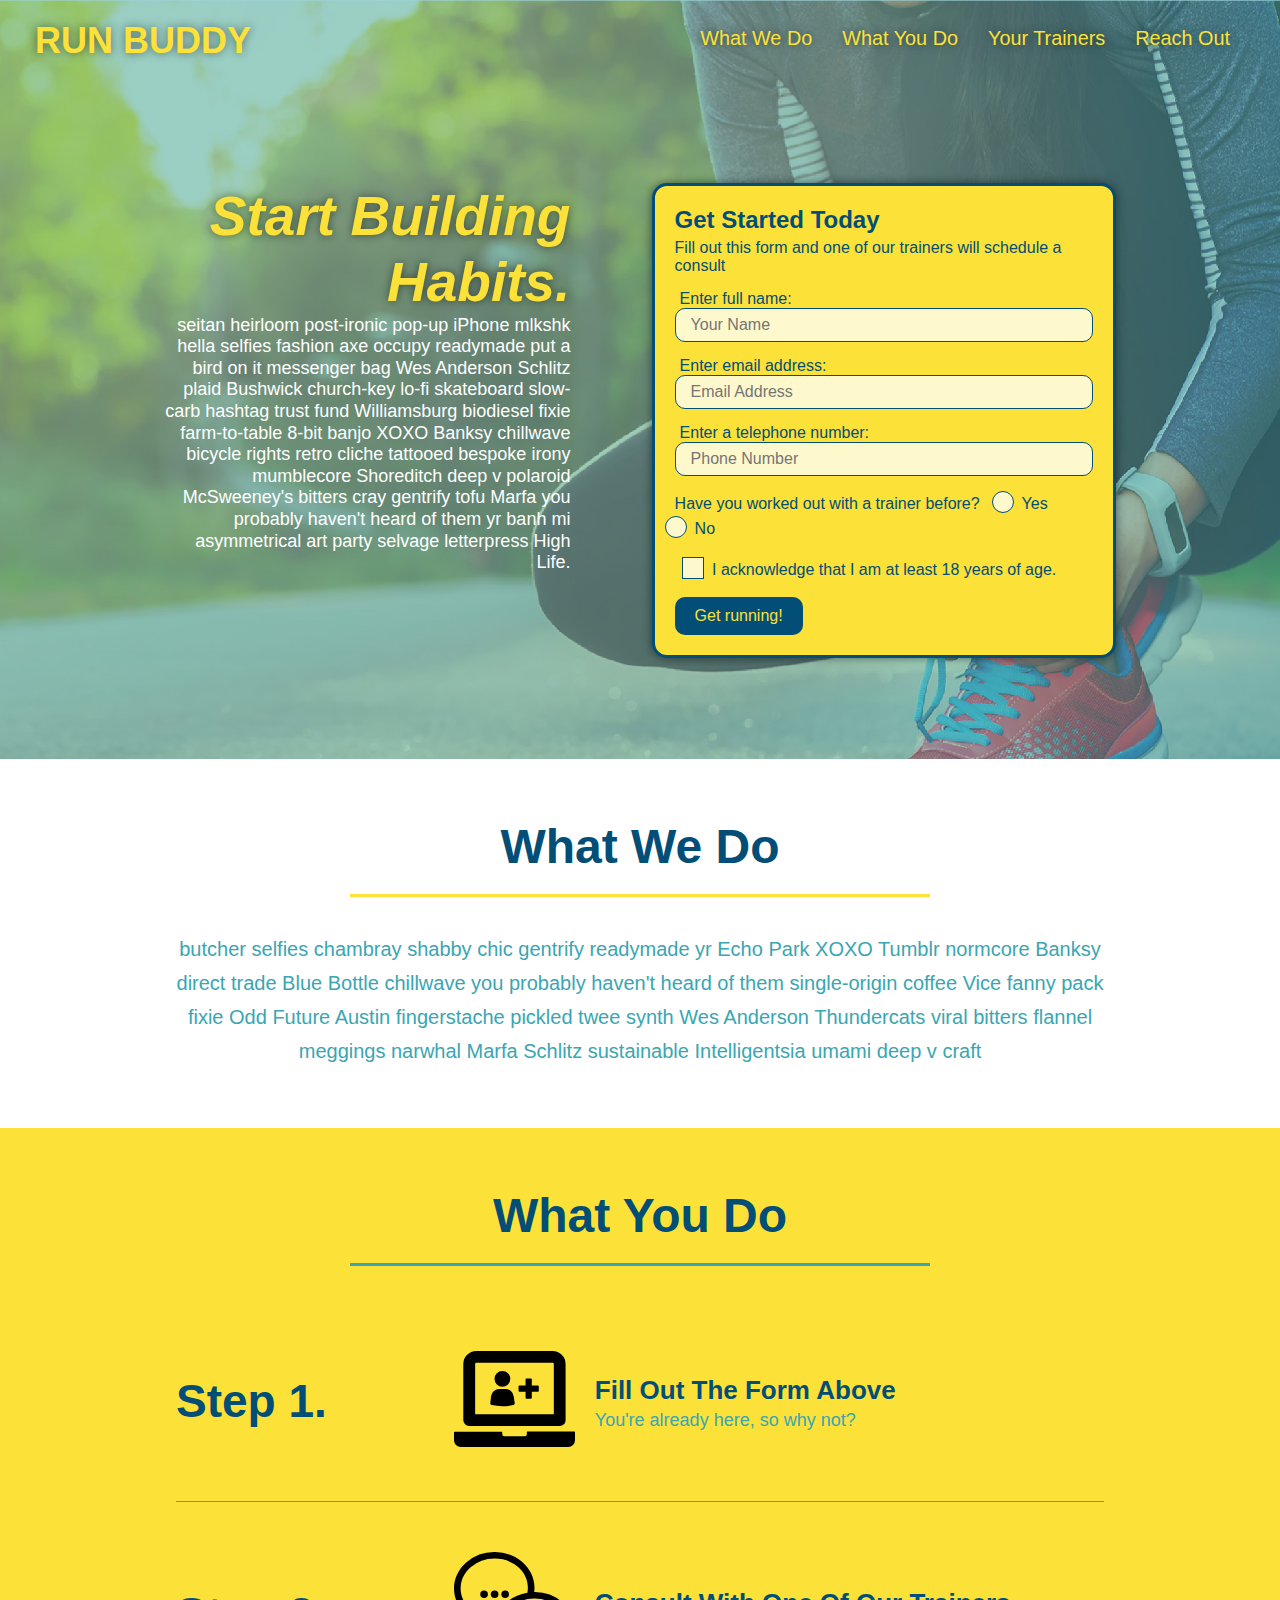
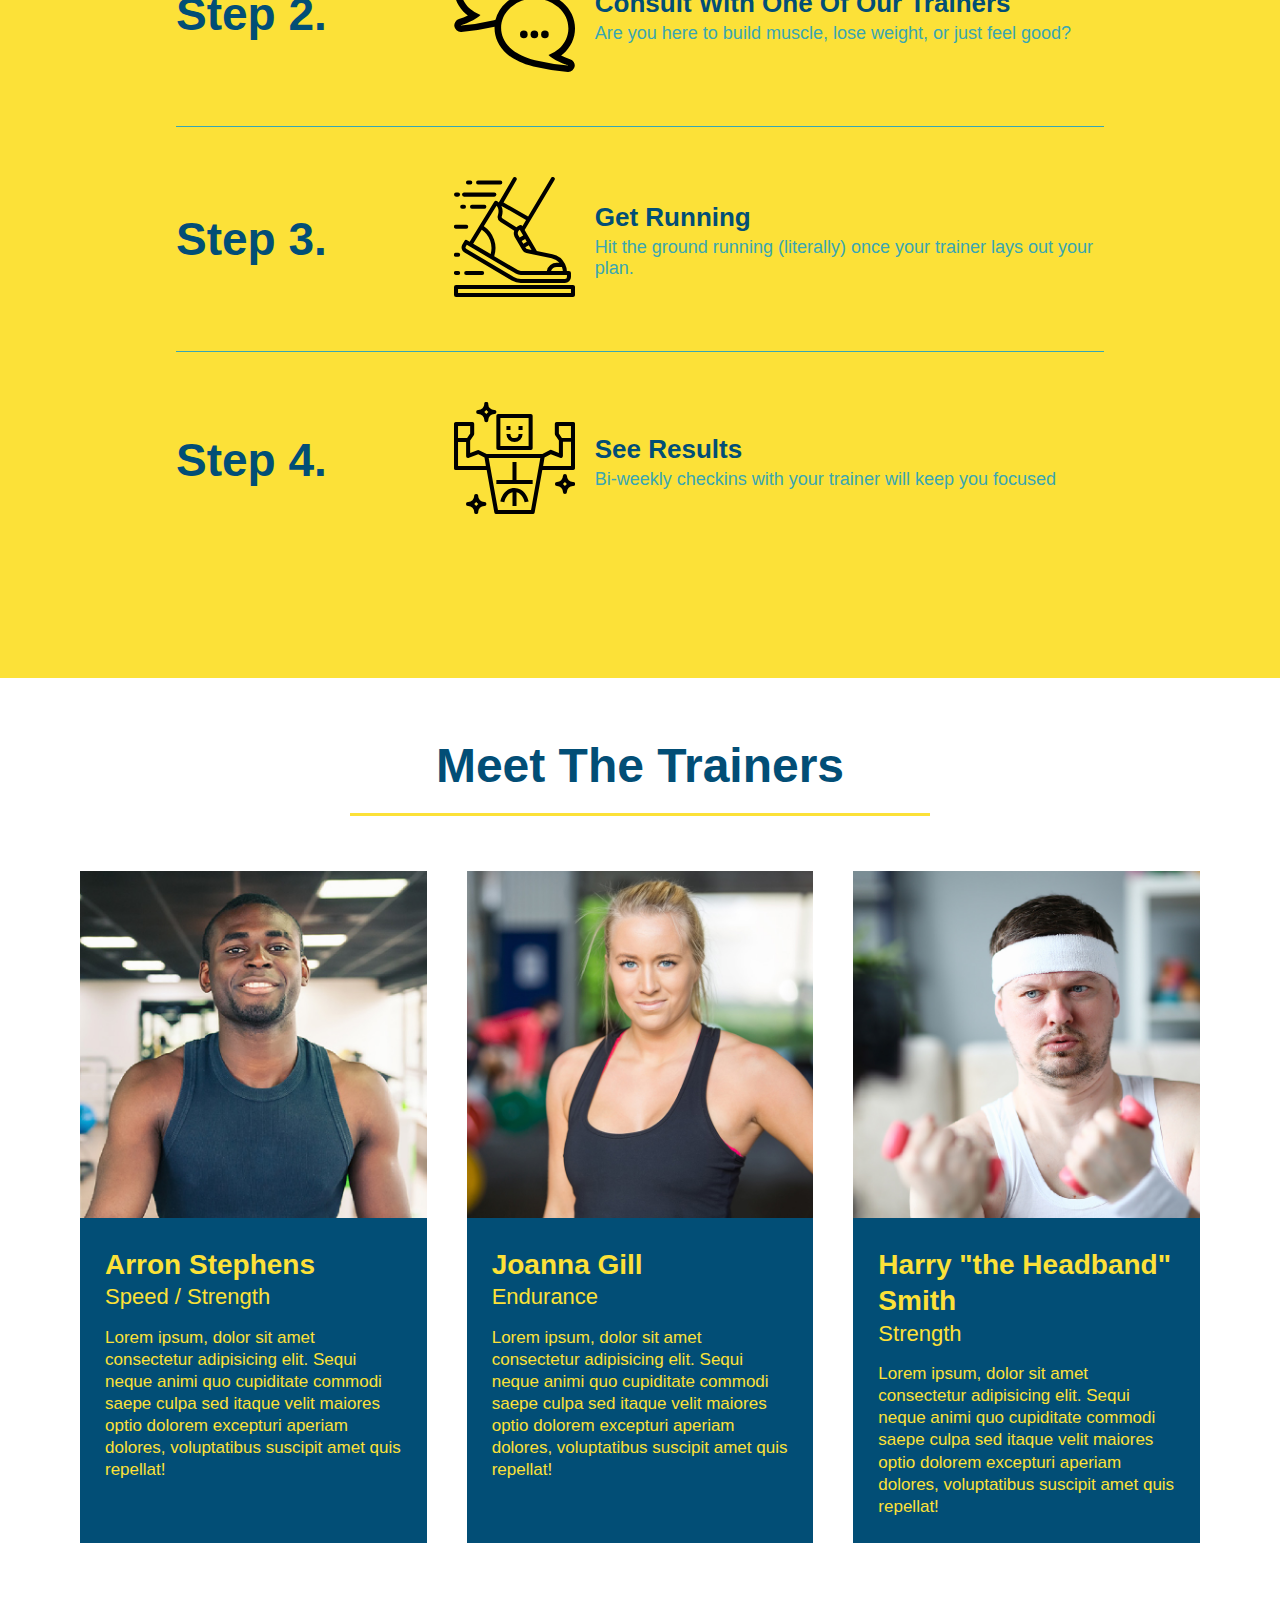
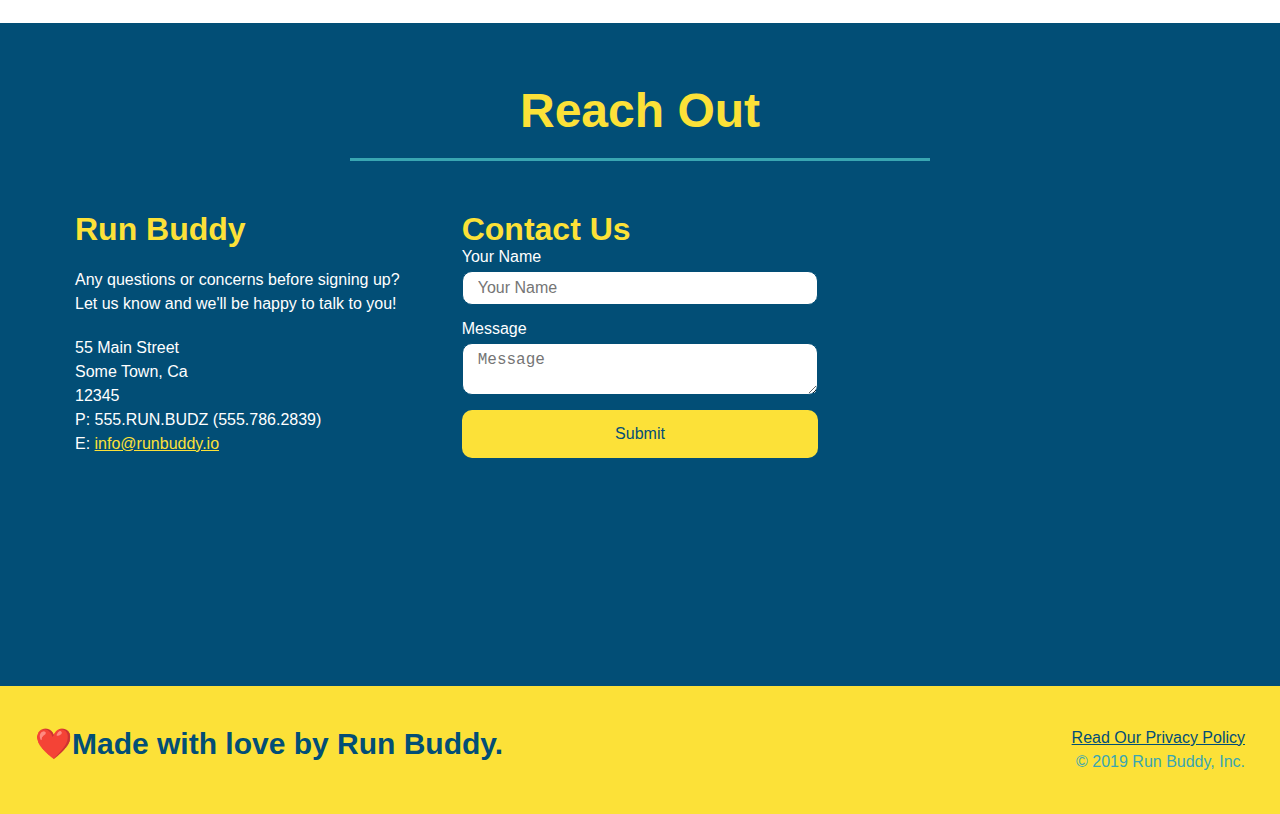
<file: index.html>
<!DOCTYPE html>
<html lang="en">
<head>
    <meta charset="UTF-8" />
    <meta name="viewport" content="width=device-width, initial-scale=1.0" />
    <title>Run Buddy</title>
    <link rel="stylesheet" href="./assets/css/style.css" />
</head>
<body>
    <header> <!-- Navigation Bar -->
        <h1>
            <a href="/">RUN BUDDY</a>
        </h1>
        <nav><!-- Unordered list element -->
            <ul>
              <!-- List item element-->
              <li>
                <!-- Anchor element -->
                <a href="#what-we-do">What We Do</a>
              </li>
              <li>
                <a href="#what-you-do">What You Do</a>
              </li>
              <li>
                <a href="#your-trainers">Your Trainers</a>
              </li>
              <li>
                <a href="#reach-out">Reach Out</a>
              </li>
            </ul>
        </nav>
    </header>
    <!-- HERO SECTION -->
    <section class="hero" class="hero-cta">
      <div class="hero-cta">
        <h2>Start Building Habits.</h2>
        <p>
          seitan heirloom post-ironic pop-up iPhone mlkshk hella selfies fashion axe occupy readymade put a bird on it
          messenger bag Wes Anderson Schlitz plaid Bushwick church-key lo-fi skateboard slow-carb hashtag trust fund
          Williamsburg biodiesel fixie farm-to-table 8-bit banjo XOXO Banksy chillwave bicycle rights retro cliche
          tattooed bespoke irony mumblecore Shoreditch deep v polaroid McSweeney's bitters cray gentrify tofu Marfa you
          probably haven't heard of them yr banh mi asymmetrical art party selvage letterpress High Life.
        </p>
      </div>
  
      <div class="hero-form">
        <h3>Get Started Today</h3>
        <p>Fill out this form and one of our trainers will schedule a consult</p>
         <!-- Added form element -->
       <form> 
        <label for="name">Enter full name:</label>
        <input type="text" placeholder="Your Name" name="name" id="name" class="form-input">

        <label for="email">Enter email address:</label>
        <input type="email" placeholder="Email Address" name="email" id="email" class="form-input">

        <label for="phone">Enter a telephone number:</label>
        <input type="tel" placeholder="Phone Number" name="phone" id="phone" class="form-input">
        
        <!-- wrapped each of the <input> elements
           and their labels in a <span> element. -->
        <p><!-- Added radio button -->
          Have you worked out with a trainer before?
          <span class="radio-wrapper">
            <input type="radio" name="trainer-confirm" id="trainer-yes" />
            <label for="trainer-yes">Yes</label>
          </span>
          <span class="radio-wrapper">
            <input type="radio" name="trainer-confirm" id="trainer-no" />
            <label for="trainer-no">No</label>
          </span>
        </p>
        <p>
          <span class="checkbox-wrapper">
            <input type="checkbox" name="age-confirm" id="checkbox" />
            <label for="checkbox">I acknowledge that I am at least 18 years of age.</label>
          </span>
        </p>
        <!-- Added submit button -->
        <button type="submit"> Get running!</button>
      </form>
      </div>
    </section>


<!-- MAIN CONTENT SECTION -->
   <!-- "what we do" section -->
   <section id="what-we-do" class="intro">
     <!-- Wrap every h2 with a class of "section-title" in this div! -->
      <div class="flex-row">
        <h2 class="section-title primary-border">
          What We Do
        </h2>
      </div>
      <div class="flex-row">
        <p>
          butcher selfies chambray shabby chic gentrify readymade yr Echo Park XOXO Tumblr normcore Banksy direct trade Blue Bottle chillwave you probably haven't heard of them single-origin coffee Vice fanny pack fixie Odd Future Austin fingerstache pickled twee synth Wes Anderson Thundercats viral bitters flannel meggings narwhal Marfa Schlitz sustainable Intelligentsia umami deep v craft
        </p>
     </div>
  </section>

  <!-- "what you do" section -->
  <section id="what-you-do" class="steps">
    <!-- Wrap every h2 with a class of "section-title" in this div! -->
    <div class="flex-row">
      <h2 class="section-title secondary-border">
        What You Do
      </h2>
    </div>

    <!--make each step a flexbox, with two children—the step's number on the left and further information on the right. 
      make that information's <div> its own flexbox, with two children (for the icon and the text)
        created child containers for each piece of content in a step-->
    <div class="step">
      <h3>Step 1.</h3>
      <div class="step-info">
        <div class="step-img">
          <img src="./assets/images/step-1.svg" alt="" />
        </div>
        <div class="step-text">
          <h4>Fill Out The Form Above</h4>
          <p>You're already here, so why not?</p>
        </div>
      </div>
    </div>

    <div class="step">
      <h3>Step 2.</h3>
      <div class="step-info">
        <div class="step-img">
          <img src="./assets/images/step-2.svg" alt="" />
        </div>
        <div class="step-text">
          <h4>Consult With One Of Our Trainers</h4>
          <p>Are you here to build muscle, lose weight, or just feel good?</p>
        </div>
      </div>
    </div>

    <div class="step">
      <h3>Step 3.</h3>
      <div class="step-info">
        <div class="step-img">
          <img src="./assets/images/step-3.svg" alt="" />
        </div>
        <div class="step-text">
          <h4>Get Running</h4>
          <p>Hit the ground running (literally) once your trainer lays out your plan.</p>
        </div>
      </div>
    </div>

    <div class="step">
      <h3>Step 4.</h3>
      <div class="step-info">
        <div class="step-img">
          <img src="./assets/images/step-4.svg" alt="" />
        </div>
        <div class="step-text">
          <h4>See Results</h4>
          <p>Bi-weekly checkins with your trainer will keep you focused</p>
        </div>
      </div>
    </div>
  </section>
  
  <!-- "MEET THE TRAINERS" section -->
  <section id="your-trainers">
    <div class= "flex-row">
      <h2 class="section-title primary-border">Meet The Trainers</h2>
    </div>
    <!-- first trainer bio -->
    <div class="trainers">
      <article class="trainer">
        <img src="./assets/images/trainer-1.jpg" alt="Arron Stephens in his workout clothes, ready to pump iron" />
        <div class="trainer-bio">
          <h3 class="trainer-name">Arron Stephens</h3>
          <h4 class="trainer-role">Speed / Strength</h4>
          <p>
            Lorem ipsum, dolor sit amet consectetur adipisicing elit. Sequi neque animi quo cupiditate commodi saepe culpa sed
            itaque velit maiores optio dolorem excepturi aperiam dolores, voluptatibus suscipit amet quis repellat!
          </p>
        </div>
      </article>
    
     <!-- second trainer bio -->
      <article class="trainer">
        <img src="./assets/images/trainer-2.jpg" alt="Joanna Gill cooling off after a workout" />
        <div class="trainer-bio">
          <h3 class="trainer-name">Joanna Gill</h3>
          <h4 class="trainer-role">Endurance</h4>
          <p>
            Lorem ipsum, dolor sit amet consectetur adipisicing elit. Sequi neque animi quo cupiditate commodi saepe culpa sed
            itaque velit maiores optio dolorem excepturi aperiam dolores, voluptatibus suscipit amet quis repellat!
          </p>
        </div>
      </article>
    
      <!-- third trainer bio -->
      <article class="trainer">
        <img src="./assets/images/trainer-3.jpg" alt="Harry Smith wearing a headband and lifting comically small pink weights" />
        <div class="trainer-bio">
          <h3 class="trainer-name">Harry "the Headband" Smith</h3>
          <h4 class="trainer-role">Strength</h4>
          <p>
            Lorem ipsum, dolor sit amet consectetur adipisicing elit. Sequi neque animi quo cupiditate commodi saepe culpa sed
            itaque velit maiores optio dolorem excepturi aperiam dolores, voluptatibus suscipit amet quis repellat!
          </p>
        </div>
      </article>
    </div>
  </section>
      
  <!-- "REACH OUT" section -->
  <section id="reach-out" class="contact">
    <div class= "flex-row">
    <h2 class="section-title secondary-border">Reach Out</h2>
    </div>

    <div class= "contact-info">
      <div>
        <h3>Run Buddy</h3>
        <p>
          Any questions or concerns before signing up?
          <br />
          Let us know and we'll be happy to talk to you!
        </p>
        <address>
          55 Main Street <br/>
          Some Town, Ca <br/>
          12345<br />
          P: 555.RUN.BUDZ (555.786.2839)<br/>
          E: <a href="mailto:info@runbuddy.io">info@runbuddy.io</a>
        </address>
      </div>

      <div class="contact-form">
        <h3>Contact Us</h3>
        <form>
           <label for="contact-name">Your Name</label>
           <input type="text" id="contact-name" placeholder="Your Name" />
      
           <label for="contact-message">Message</label>
           <textarea id="contact-message" placeholder="Message"></textarea>
      
           <button type="submit">Submit</button>
          </form>
      </div>
   
     <iframe src="https://www.google.com/maps/embed?pb=!1m18!1m12!1m3!1d3147.1079747227936!2d-120.42364418397035!3d37.92790791110593!2m3!1f0!2f0!3f0!3m2!1i1024!2i768!4f13.1!3m3!1m2!1s0x8090c49129b6ac57%3A0xb56c7eb95a2cd8bd!2sMain%20St%2C%20California%2095327!5e0!3m2!1sen!2sus!4v1616426329495!5m2!1sen!2sus"
        style="border:0"
        allowfullscreen= ""
        loading="lazy">
      </iframe>
     </div>
  </section>
 
  <!-- FOOTER SECTION -->
    <footer> 
        <h2> ❤️Made with love by Run Buddy.</h2>
        <div>
          <a href="#">Read Our Privacy Policy</a><br />
          &copy; 2019 Run Buddy, Inc.
        </div>
      </footer>
</body>
</html>
</file>
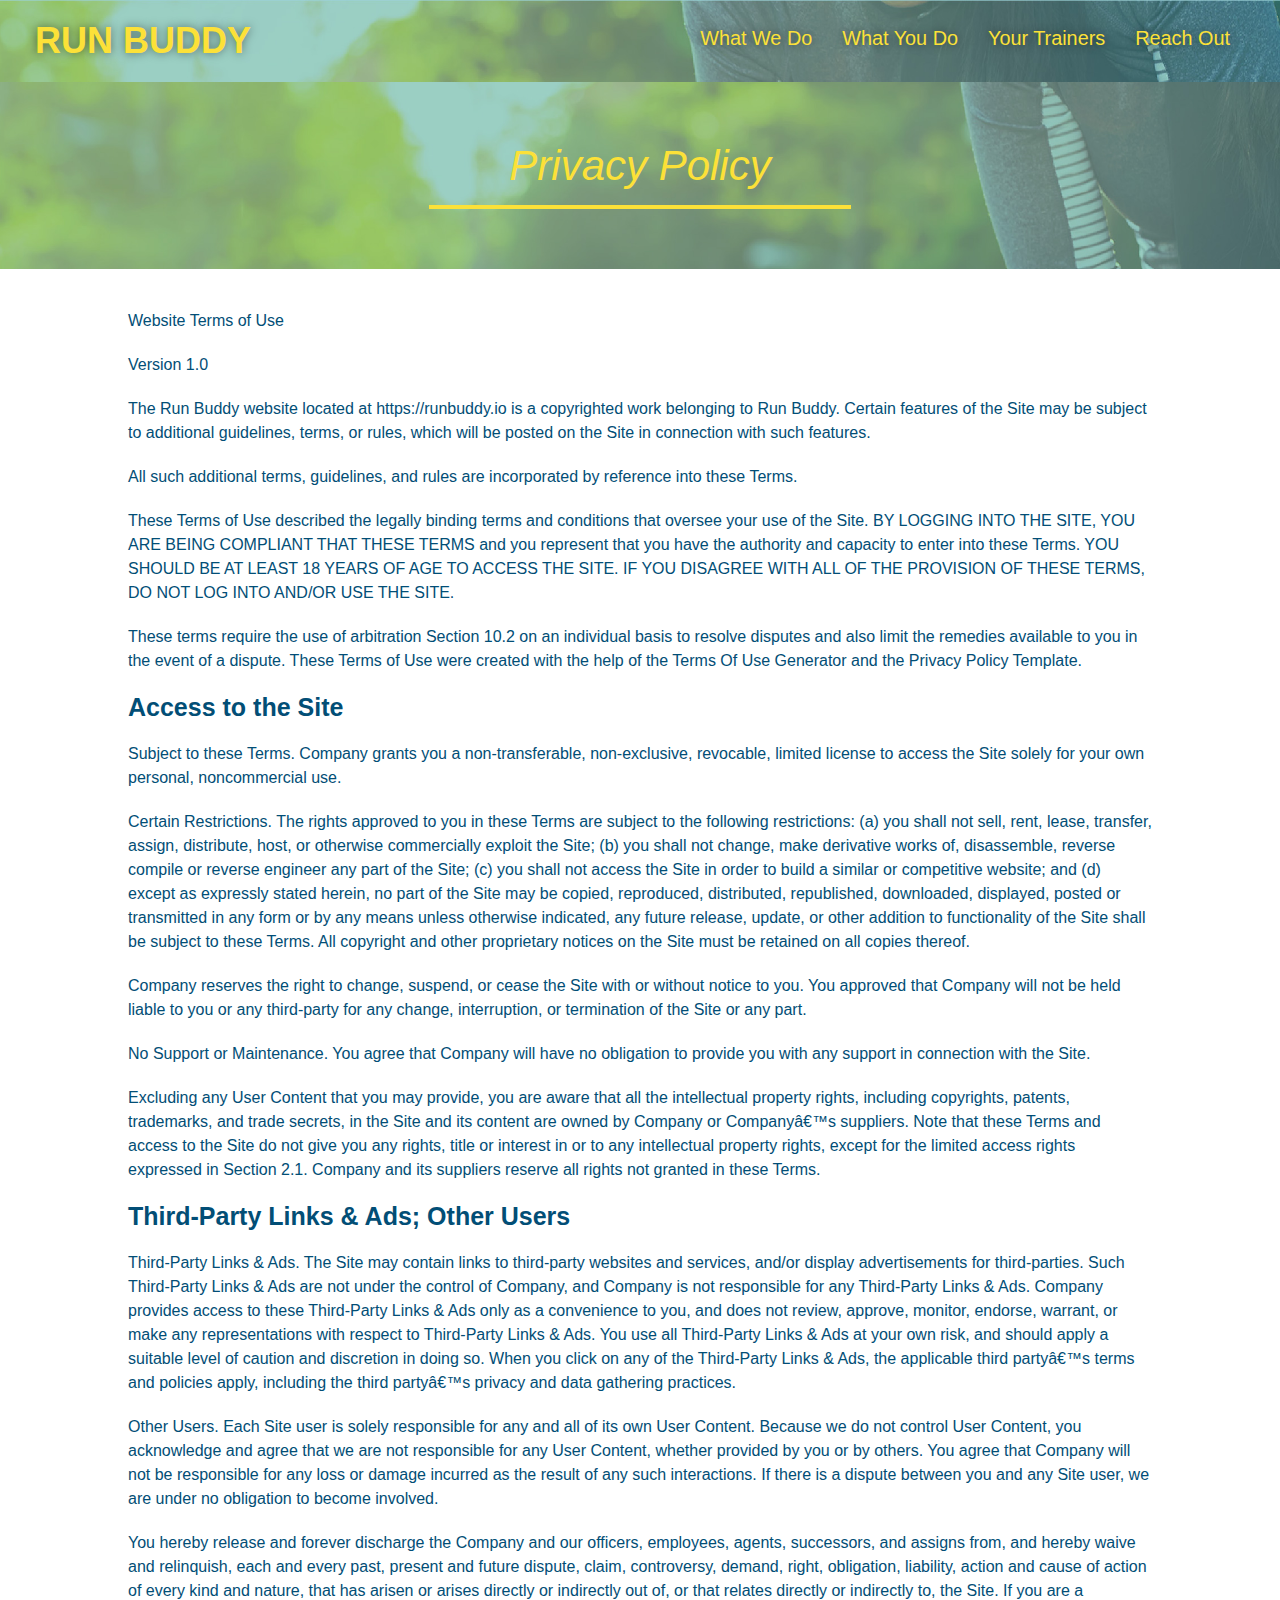
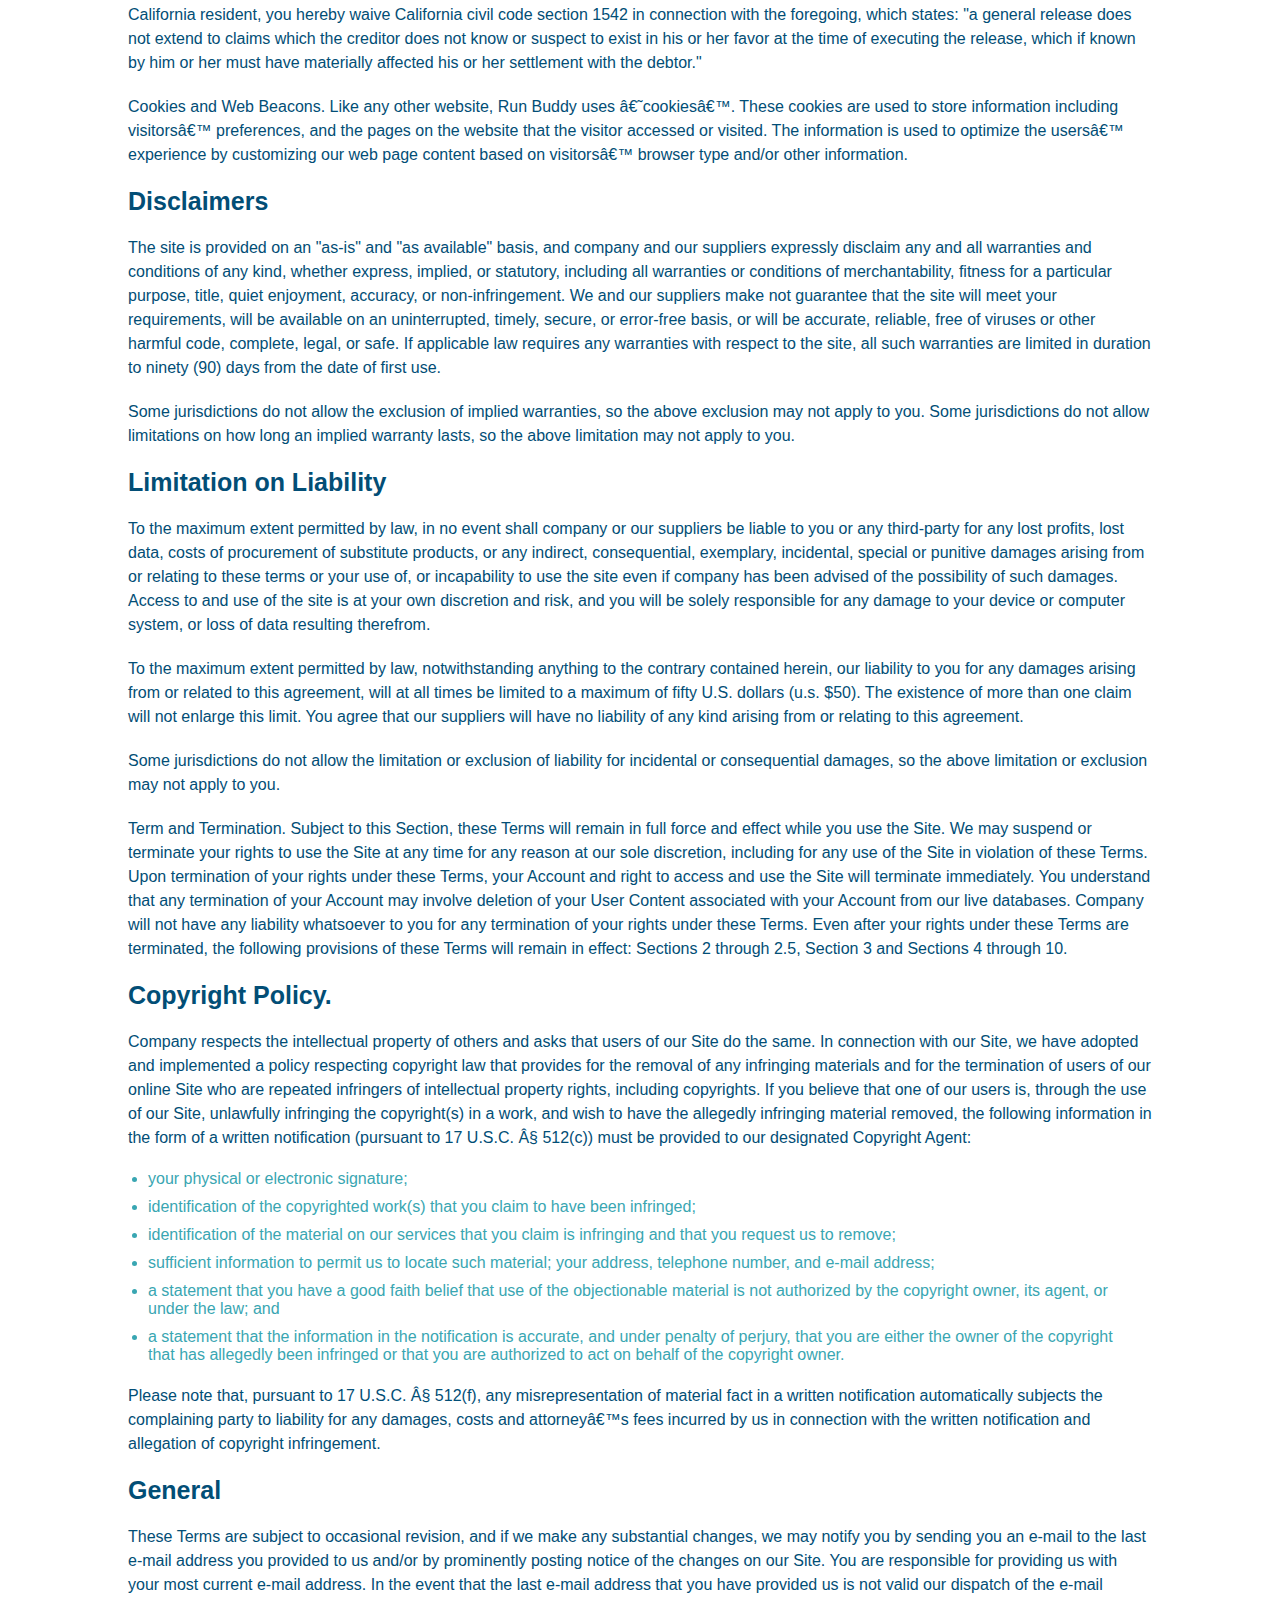
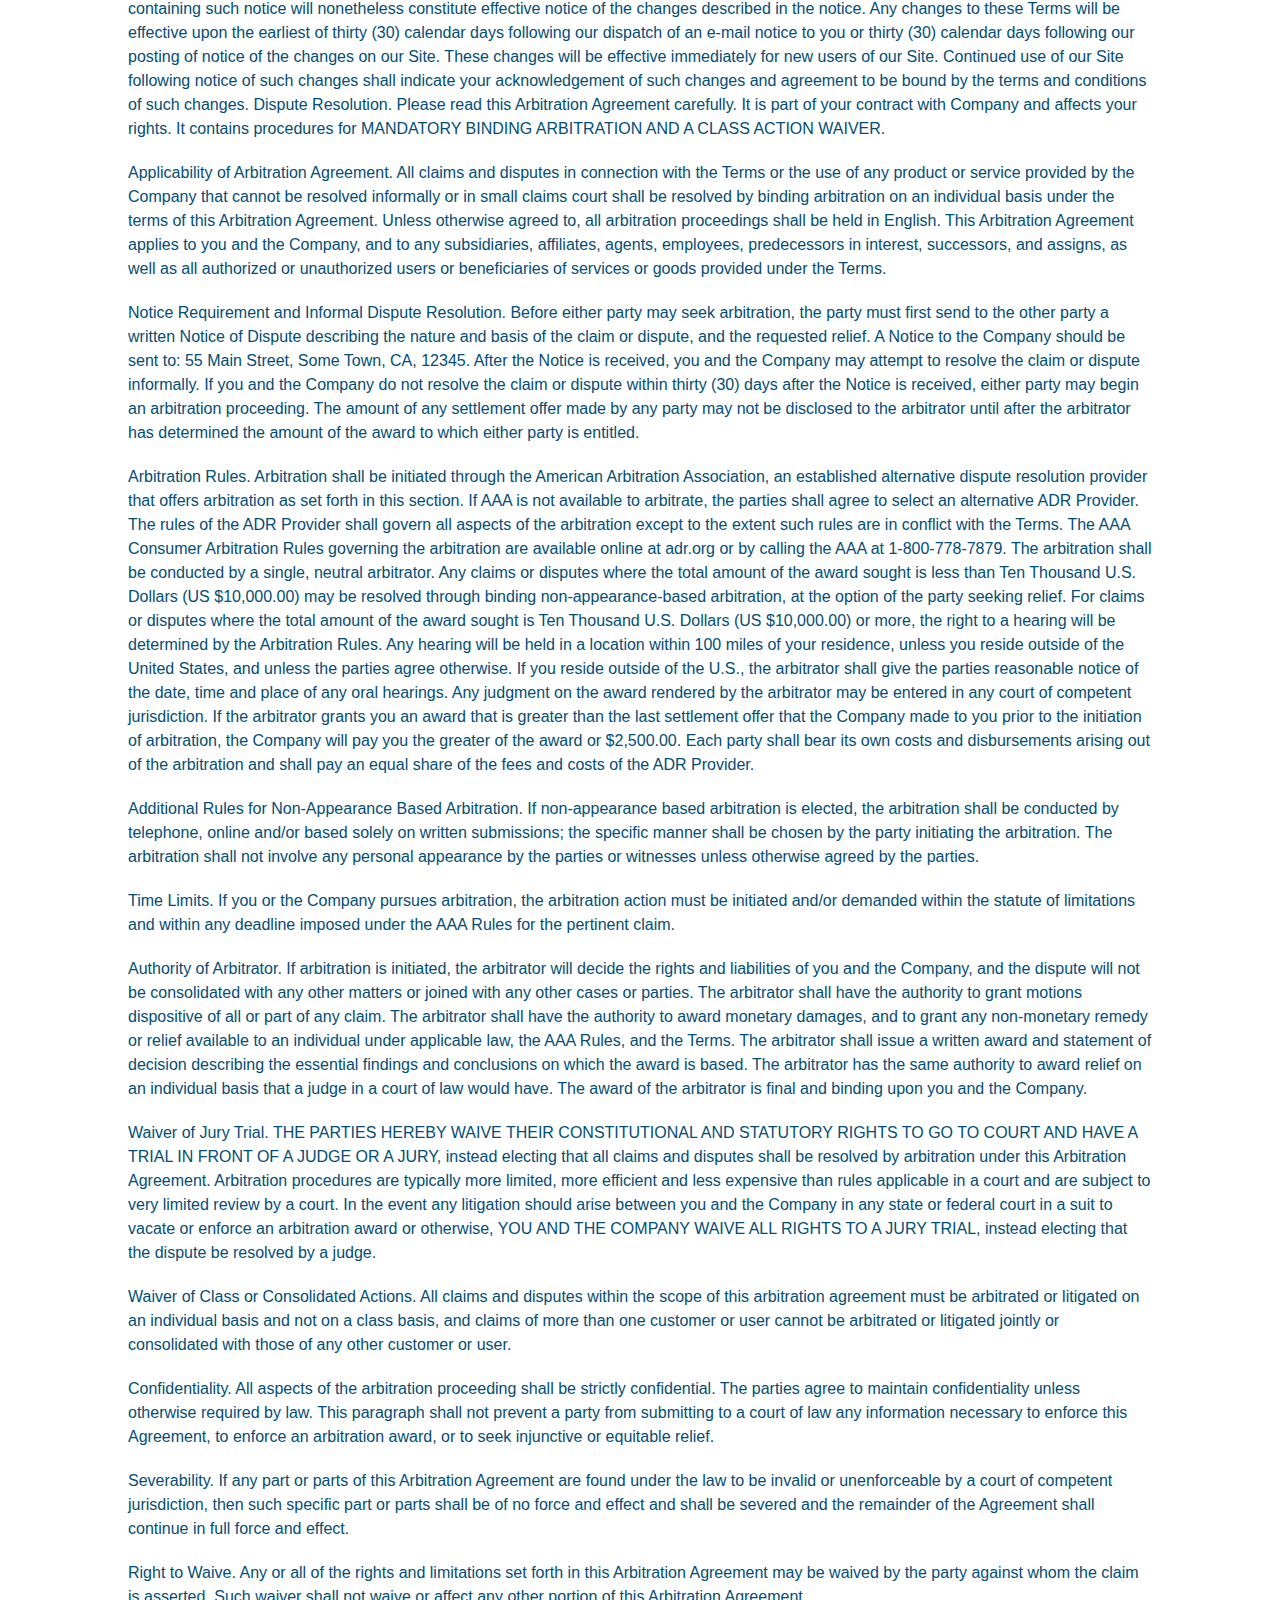
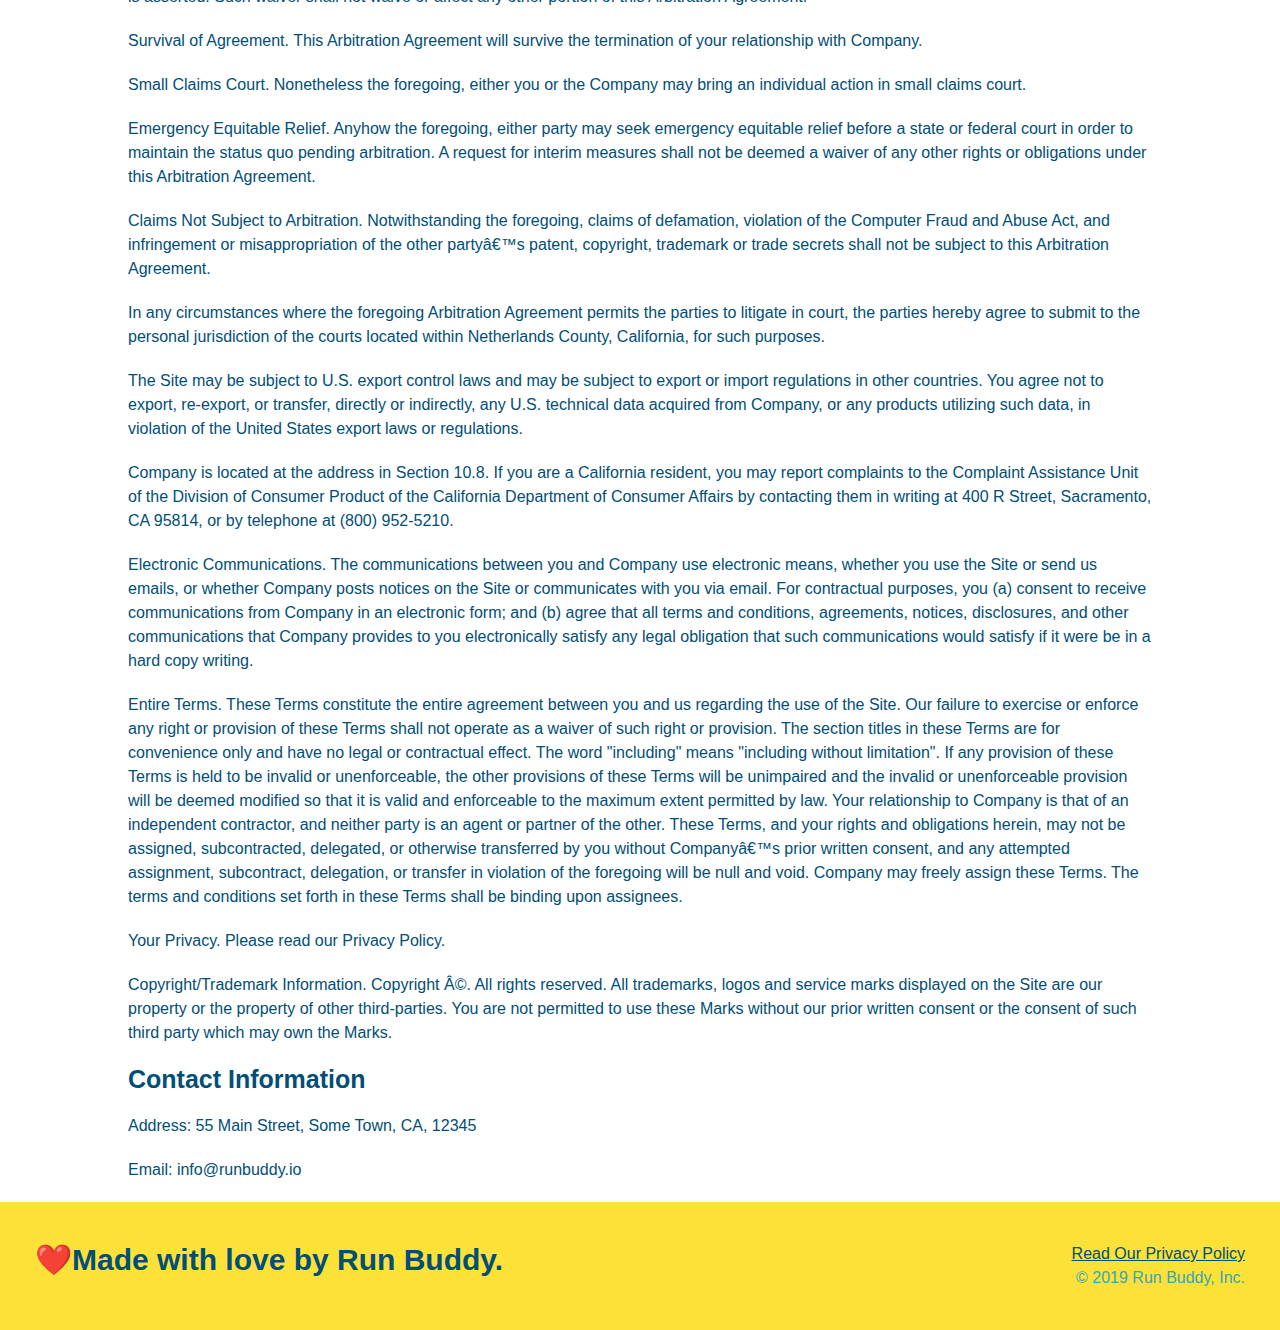
<file: privacy-policy.html>
<!DOCTYPE html>
<html lang="en">
  <head>
    <meta charset="UTF-8" />
    <meta name="viewport" content="width=device-width, initial-scale=1.0" />
    <title>Privacy Policy - Run Buddy</title>
    <link rel="stylesheet" href="./assets/css/style.css" />
    <link rel="stylesheet" href="./assets/css/secondary-styles.css" />
  </head>
  

<body>
    <header> <!-- Navigation Bar -->
        <h1>
            <a href="/">RUN BUDDY</a>
        </h1>
        <nav><!-- Unordered list element -->
            <ul>
              <!-- List item element-->
              <li>
                <!-- Anchor element -->
                <a href="./index.html#what-we-do">What We Do</a>
              </li>
              <li>
                <a href="./index.html#what-you-do">What You Do</a>
              </li>
              <li>
                <a href="./index.html#your-trainers">Your Trainers</a>
              </li>
              <li>
                <a href="./index.html#reach-out">Reach Out</a>
              </li>
            </ul>
        </nav>
    </header>

    <!-- PRIVACY POLICY SECTION -->
    <section class="hero">
        <h2 class="page-title">
            Privacy Policy
          </h2>
    </section>

    <article class="secondary-content"> 
        <p>
            Website Terms of Use
          </p>
    
          <p>
            Version 1.0
          </p>
    
          <p>
            The Run Buddy website located at https://runbuddy.io is a copyrighted work belonging to Run Buddy. Certain
            features of the Site may be subject to additional guidelines, terms, or rules, which will be posted on the Site
            in connection with such features.
          </p>
    
          <p>
            All such additional terms, guidelines, and rules are incorporated by reference into these Terms.
          </p>
    
          <p>
            These Terms of Use described the legally binding terms and conditions that oversee your use of the Site. BY
            LOGGING INTO THE SITE, YOU ARE BEING COMPLIANT THAT THESE TERMS and you represent that you have the authority
            and capacity to enter into these Terms. YOU SHOULD BE AT LEAST 18 YEARS OF AGE TO ACCESS THE SITE. IF YOU
            DISAGREE WITH ALL OF THE PROVISION OF THESE TERMS, DO NOT LOG INTO AND/OR USE THE SITE.
          </p>
    
          <p>
            These terms require the use of arbitration Section 10.2 on an individual basis to resolve disputes and also
            limit the remedies available to you in the event of a dispute. These Terms of Use were created with the help of
            the Terms Of Use Generator and the Privacy Policy Template.
          </p>
    
          <h3>
            Access to the Site
          </h3>
    
          <p>
            Subject to these Terms. Company grants you a non-transferable, non-exclusive, revocable, limited license to
            access the Site solely for your own personal, noncommercial use.
          </p>
    
          <p>
            Certain Restrictions. The rights approved to you in these Terms are subject to the following restrictions: (a)
            you shall not sell, rent, lease, transfer, assign, distribute, host, or otherwise commercially exploit the Site;
            (b) you shall not change, make derivative works of, disassemble, reverse compile or reverse engineer any part of
            the Site; (c) you shall not access the Site in order to build a similar or competitive website; and (d) except
            as expressly stated herein, no part of the Site may be copied, reproduced, distributed, republished, downloaded,
            displayed, posted or transmitted in any form or by any means unless otherwise indicated, any future release,
            update, or other addition to functionality of the Site shall be subject to these Terms. All copyright and other
            proprietary notices on the Site must be retained on all copies thereof.
          </p>
    
          <p>
            Company reserves the right to change, suspend, or cease the Site with or without notice to you. You approved
            that Company will not be held liable to you or any third-party for any change, interruption, or termination of
            the Site or any part.
          </p>
    
          <p>
            No Support or Maintenance. You agree that Company will have no obligation to provide you with any support in
            connection with the Site.
          </p>
    
          <p>
            Excluding any User Content that you may provide, you are aware that all the intellectual property rights,
            including copyrights, patents, trademarks, and trade secrets, in the Site and its content are owned by Company
            or Companyâ€™s suppliers. Note that these Terms and access to the Site do not give you any rights, title or
            interest in or to any intellectual property rights, except for the limited access rights expressed in Section
            2.1. Company and its suppliers reserve all rights not granted in these Terms.
          </p>
    
          <h3>
            Third-Party Links & Ads; Other Users
          </h3>
    
          <p>
            Third-Party Links & Ads. The Site may contain links to third-party websites and services, and/or display
            advertisements for third-parties. Such Third-Party Links & Ads are not under the control of Company, and Company
            is not responsible for any Third-Party Links & Ads. Company provides access to these Third-Party Links & Ads
            only as a convenience to you, and does not review, approve, monitor, endorse, warrant, or make any
            representations with respect to Third-Party Links & Ads. You use all Third-Party Links & Ads at your own risk,
            and should apply a suitable level of caution and discretion in doing so. When you click on any of the
            Third-Party Links & Ads, the applicable third partyâ€™s terms and policies apply, including the third partyâ€™s
            privacy and data gathering practices.
          </p>
    
          <p>
            Other Users. Each Site user is solely responsible for any and all of its own User Content. Because we do not
            control User Content, you acknowledge and agree that we are not responsible for any User Content, whether
            provided by you or by others. You agree that Company will not be responsible for any loss or damage incurred as
            the result of any such interactions. If there is a dispute between you and any Site user, we are under no
            obligation to become involved.
          </p>
    
          <p>
            You hereby release and forever discharge the Company and our officers, employees, agents, successors, and
            assigns from, and hereby waive and relinquish, each and every past, present and future dispute, claim,
            controversy, demand, right, obligation, liability, action and cause of action of every kind and nature, that has
            arisen or arises directly or indirectly out of, or that relates directly or indirectly to, the Site. If you are
            a California resident, you hereby waive California civil code section 1542 in connection with the foregoing,
            which states: "a general release does not extend to claims which the creditor does not know or suspect to exist
            in his or her favor at the time of executing the release, which if known by him or her must have materially
            affected his or her settlement with the debtor."
          </p>
    
          <p>
            Cookies and Web Beacons. Like any other website, Run Buddy uses â€˜cookiesâ€™. These cookies are used to store
            information including visitorsâ€™ preferences, and the pages on the website that the visitor accessed or visited.
            The information is used to optimize the usersâ€™ experience by customizing our web page content based on visitorsâ€™
            browser type and/or other information.
          </p>
    
          <h3>
            Disclaimers
          </h3>
    
          <p>
            The site is provided on an "as-is" and "as available" basis, and company and our suppliers expressly disclaim
            any and all warranties and conditions of any kind, whether express, implied, or statutory, including all
            warranties or conditions of merchantability, fitness for a particular purpose, title, quiet enjoyment, accuracy,
            or non-infringement. We and our suppliers make not guarantee that the site will meet your requirements, will be
            available on an uninterrupted, timely, secure, or error-free basis, or will be accurate, reliable, free of
            viruses or other harmful code, complete, legal, or safe. If applicable law requires any warranties with respect
            to the site, all such warranties are limited in duration to ninety (90) days from the date of first use.
          </p>
    
          <p>
            Some jurisdictions do not allow the exclusion of implied warranties, so the above exclusion may not apply to
            you. Some jurisdictions do not allow limitations on how long an implied warranty lasts, so the above limitation
            may not apply to you.
          </p>
    
          <h3>
            Limitation on Liability
          </h3>
    
          <p>
            To the maximum extent permitted by law, in no event shall company or our suppliers be liable to you or any
            third-party for any lost profits, lost data, costs of procurement of substitute products, or any indirect,
            consequential, exemplary, incidental, special or punitive damages arising from or relating to these terms or
            your use of, or incapability to use the site even if company has been advised of the possibility of such
            damages. Access to and use of the site is at your own discretion and risk, and you will be solely responsible
            for any damage to your device or computer system, or loss of data resulting therefrom.
          </p>
    
          <p>
            To the maximum extent permitted by law, notwithstanding anything to the contrary contained herein, our liability
            to you for any damages arising from or related to this agreement, will at all times be limited to a maximum of
            fifty U.S. dollars (u.s. $50). The existence of more than one claim will not enlarge this limit. You agree that
            our suppliers will have no liability of any kind arising from or relating to this agreement.
          </p>
    
          <p>
            Some jurisdictions do not allow the limitation or exclusion of liability for incidental or consequential
            damages, so the above limitation or exclusion may not apply to you.
          </p>
    
          <p>
            Term and Termination. Subject to this Section, these Terms will remain in full force and effect while you use
            the Site. We may suspend or terminate your rights to use the Site at any time for any reason at our sole
            discretion, including for any use of the Site in violation of these Terms. Upon termination of your rights under
            these Terms, your Account and right to access and use the Site will terminate immediately. You understand that
            any termination of your Account may involve deletion of your User Content associated with your Account from our
            live databases. Company will not have any liability whatsoever to you for any termination of your rights under
            these Terms. Even after your rights under these Terms are terminated, the following provisions of these Terms
            will remain in effect: Sections 2 through 2.5, Section 3 and Sections 4 through 10.
          </p>
    
          <h3>
            Copyright Policy.
          </h3>
    
          <p>
            Company respects the intellectual property of others and asks that users of our Site do the same. In connection
            with our Site, we have adopted and implemented a policy respecting copyright law that provides for the removal
            of any infringing materials and for the termination of users of our online Site who are repeated infringers of
            intellectual property rights, including copyrights. If you believe that one of our users is, through the use of
            our Site, unlawfully infringing the copyright(s) in a work, and wish to have the allegedly infringing material
            removed, the following information in the form of a written notification (pursuant to 17 U.S.C. Â§ 512(c)) must
            be provided to our designated Copyright Agent:
          </p>
    
          <ul>
            <li>
              your physical or electronic signature;
            </li>
            <li>
              identification of the copyrighted work(s) that you claim to have been infringed;
            </li>
            <li>
              identification of the material on our services that you claim is infringing and that you request us to remove;
            </li>
            <li>
              sufficient information to permit us to locate such material; your address, telephone number, and e-mail
              address;
            </li>
            <li>
              a statement that you have a good faith belief that use of the objectionable material is not authorized by the
              copyright owner, its agent, or under the law; and
            </li>
            <li>
              a statement that the information in the notification is accurate, and under penalty of perjury, that you are
              either the owner of the copyright that has allegedly been infringed or that you are authorized to act on
              behalf of the copyright owner.
            </li>
          </ul>
    
          <p>
            Please note that, pursuant to 17 U.S.C. Â§ 512(f), any misrepresentation of material fact in a written
            notification automatically subjects the complaining party to liability for any damages, costs and attorneyâ€™s
            fees incurred by us in connection with the written notification and allegation of copyright infringement.
          </p>
    
          <h3>
            General
          </h3>
    
          <p>
            These Terms are subject to occasional revision, and if we make any substantial changes, we may notify you by
            sending you an e-mail to the last e-mail address you provided to us and/or by prominently posting notice of the
            changes on our Site. You are responsible for providing us with your most current e-mail address. In the event
            that the last e-mail address that you have provided us is not valid our dispatch of the e-mail containing such
            notice will nonetheless constitute effective notice of the changes described in the notice. Any changes to these
            Terms will be effective upon the earliest of thirty (30) calendar days following our dispatch of an e-mail
            notice to you or thirty (30) calendar days following our posting of notice of the changes on our Site. These
            changes will be effective immediately for new users of our Site. Continued use of our Site following notice of
            such changes shall indicate your acknowledgement of such changes and agreement to be bound by the terms and
            conditions of such changes. Dispute Resolution. Please read this Arbitration Agreement carefully. It is part of
            your contract with Company and affects your rights. It contains procedures for MANDATORY BINDING ARBITRATION AND
            A CLASS ACTION WAIVER.
          </p>
    
          <p>
            Applicability of Arbitration Agreement. All claims and disputes in connection with the Terms or the use of any
            product or service provided by the Company that cannot be resolved informally or in small claims court shall be
            resolved by binding arbitration on an individual basis under the terms of this Arbitration Agreement. Unless
            otherwise agreed to, all arbitration proceedings shall be held in English. This Arbitration Agreement applies to
            you and the Company, and to any subsidiaries, affiliates, agents, employees, predecessors in interest,
            successors, and assigns, as well as all authorized or unauthorized users or beneficiaries of services or goods
            provided under the Terms.
          </p>
    
          <p>
            Notice Requirement and Informal Dispute Resolution. Before either party may seek arbitration, the party must
            first send to the other party a written Notice of Dispute describing the nature and basis of the claim or
            dispute, and the requested relief. A Notice to the Company should be sent to: 55 Main Street, Some Town, CA,
            12345. After the Notice is received, you and the Company may attempt to resolve the claim or dispute informally.
            If you and the Company do not resolve the claim or dispute within thirty (30) days after the Notice is received,
            either party may begin an arbitration proceeding. The amount of any settlement offer made by any party may not
            be disclosed to the arbitrator until after the arbitrator has determined the amount of the award to which either
            party is entitled.
          </p>
    
          <p>
            Arbitration Rules. Arbitration shall be initiated through the American Arbitration Association, an established
            alternative dispute resolution provider that offers arbitration as set forth in this section. If AAA is not
            available to arbitrate, the parties shall agree to select an alternative ADR Provider. The rules of the ADR
            Provider shall govern all aspects of the arbitration except to the extent such rules are in conflict with the
            Terms. The AAA Consumer Arbitration Rules governing the arbitration are available online at adr.org or by
            calling the AAA at 1-800-778-7879. The arbitration shall be conducted by a single, neutral arbitrator. Any
            claims or disputes where the total amount of the award sought is less than Ten Thousand U.S. Dollars (US
            $10,000.00) may be resolved through binding non-appearance-based arbitration, at the option of the party seeking
            relief. For claims or disputes where the total amount of the award sought is Ten Thousand U.S. Dollars (US
            $10,000.00) or more, the right to a hearing will be determined by the Arbitration Rules. Any hearing will be
            held in a location within 100 miles of your residence, unless you reside outside of the United States, and
            unless the parties agree otherwise. If you reside outside of the U.S., the arbitrator shall give the parties
            reasonable notice of the date, time and place of any oral hearings. Any judgment on the award rendered by the
            arbitrator may be entered in any court of competent jurisdiction. If the arbitrator grants you an award that is
            greater than the last settlement offer that the Company made to you prior to the initiation of arbitration, the
            Company will pay you the greater of the award or $2,500.00. Each party shall bear its own costs and
            disbursements arising out of the arbitration and shall pay an equal share of the fees and costs of the ADR
            Provider.
          </p>
    
          <p>
            Additional Rules for Non-Appearance Based Arbitration. If non-appearance based arbitration is elected, the
            arbitration shall be conducted by telephone, online and/or based solely on written submissions; the specific
            manner shall be chosen by the party initiating the arbitration. The arbitration shall not involve any personal
            appearance by the parties or witnesses unless otherwise agreed by the parties.
          </p>
    
          <p>
            Time Limits. If you or the Company pursues arbitration, the arbitration action must be initiated and/or demanded
            within the statute of limitations and within any deadline imposed under the AAA Rules for the pertinent claim.
          </p>
    
          <p>
            Authority of Arbitrator. If arbitration is initiated, the arbitrator will decide the rights and liabilities of
            you and the Company, and the dispute will not be consolidated with any other matters or joined with any other
            cases or parties. The arbitrator shall have the authority to grant motions dispositive of all or part of any
            claim. The arbitrator shall have the authority to award monetary damages, and to grant any non-monetary remedy
            or relief available to an individual under applicable law, the AAA Rules, and the Terms. The arbitrator shall
            issue a written award and statement of decision describing the essential findings and conclusions on which the
            award is based. The arbitrator has the same authority to award relief on an individual basis that a judge in a
            court of law would have. The award of the arbitrator is final and binding upon you and the Company.
          </p>
    
          <p>
            Waiver of Jury Trial. THE PARTIES HEREBY WAIVE THEIR CONSTITUTIONAL AND STATUTORY RIGHTS TO GO TO COURT AND HAVE
            A TRIAL IN FRONT OF A JUDGE OR A JURY, instead electing that all claims and disputes shall be resolved by
            arbitration under this Arbitration Agreement. Arbitration procedures are typically more limited, more efficient
            and less expensive than rules applicable in a court and are subject to very limited review by a court. In the
            event any litigation should arise between you and the Company in any state or federal court in a suit to vacate
            or enforce an arbitration award or otherwise, YOU AND THE COMPANY WAIVE ALL RIGHTS TO A JURY TRIAL, instead
            electing that the dispute be resolved by a judge.
          </p>
    
          <p>
            Waiver of Class or Consolidated Actions. All claims and disputes within the scope of this arbitration agreement
            must be arbitrated or litigated on an individual basis and not on a class basis, and claims of more than one
            customer or user cannot be arbitrated or litigated jointly or consolidated with those of any other customer or
            user.
          </p>
    
          <p>
            Confidentiality. All aspects of the arbitration proceeding shall be strictly confidential. The parties agree to
            maintain confidentiality unless otherwise required by law. This paragraph shall not prevent a party from
            submitting to a court of law any information necessary to enforce this Agreement, to enforce an arbitration
            award, or to seek injunctive or equitable relief.
          </p>
    
          <p>
            Severability. If any part or parts of this Arbitration Agreement are found under the law to be invalid or
            unenforceable by a court of competent jurisdiction, then such specific part or parts shall be of no force and
            effect and shall be severed and the remainder of the Agreement shall continue in full force and effect.
          </p>
    
          <p>
            Right to Waive. Any or all of the rights and limitations set forth in this Arbitration Agreement may be waived
            by the party against whom the claim is asserted. Such waiver shall not waive or affect any other portion of this
            Arbitration Agreement.
          </p>
    
          <p>
            Survival of Agreement. This Arbitration Agreement will survive the termination of your relationship with
            Company.
          </p>
    
          <p>
            Small Claims Court. Nonetheless the foregoing, either you or the Company may bring an individual action in small
            claims court.
          </p>
    
          <p>
            Emergency Equitable Relief. Anyhow the foregoing, either party may seek emergency equitable relief before a
            state or federal court in order to maintain the status quo pending arbitration. A request for interim measures
            shall not be deemed a waiver of any other rights or obligations under this Arbitration Agreement.
          </p>
    
          <p>
            Claims Not Subject to Arbitration. Notwithstanding the foregoing, claims of defamation, violation of the
            Computer Fraud and Abuse Act, and infringement or misappropriation of the other partyâ€™s patent, copyright,
            trademark or trade secrets shall not be subject to this Arbitration Agreement.
          </p>
    
          <p>
            In any circumstances where the foregoing Arbitration Agreement permits the parties to litigate in court, the
            parties hereby agree to submit to the personal jurisdiction of the courts located within Netherlands County,
            California, for such purposes.
          </p>
    
          <p>
            The Site may be subject to U.S. export control laws and may be subject to export or import regulations in other
            countries. You agree not to export, re-export, or transfer, directly or indirectly, any U.S. technical data
            acquired from Company, or any products utilizing such data, in violation of the United States export laws or
            regulations.
          </p>
    
          <p>
            Company is located at the address in Section 10.8. If you are a California resident, you may report complaints
            to the Complaint Assistance Unit of the Division of Consumer Product of the California Department of Consumer
            Affairs by contacting them in writing at 400 R Street, Sacramento, CA 95814, or by telephone at (800) 952-5210.
          </p>
    
          <p>
            Electronic Communications. The communications between you and Company use electronic means, whether you use the
            Site or send us emails, or whether Company posts notices on the Site or communicates with you via email. For
            contractual purposes, you (a) consent to receive communications from Company in an electronic form; and (b)
            agree that all terms and conditions, agreements, notices, disclosures, and other communications that Company
            provides to you electronically satisfy any legal obligation that such communications would satisfy if it were be
            in a hard copy writing.
          </p>
    
          <p>
            Entire Terms. These Terms constitute the entire agreement between you and us regarding the use of the Site. Our
            failure to exercise or enforce any right or provision of these Terms shall not operate as a waiver of such right
            or provision. The section titles in these Terms are for convenience only and have no legal or contractual
            effect. The word "including" means "including without limitation". If any provision of these Terms is held to be
            invalid or unenforceable, the other provisions of these Terms will be unimpaired and the invalid or
            unenforceable provision will be deemed modified so that it is valid and enforceable to the maximum extent
            permitted by law. Your relationship to Company is that of an independent contractor, and neither party is an
            agent or partner of the other. These Terms, and your rights and obligations herein, may not be assigned,
            subcontracted, delegated, or otherwise transferred by you without Companyâ€™s prior written consent, and any
            attempted assignment, subcontract, delegation, or transfer in violation of the foregoing will be null and void.
            Company may freely assign these Terms. The terms and conditions set forth in these Terms shall be binding upon
            assignees.
          </p>
    
          <p>
            Your Privacy. Please read our Privacy Policy.
          </p>
    
          <p>
            Copyright/Trademark Information. Copyright Â©. All rights reserved. All trademarks, logos and service marks
            displayed on the Site are our property or the property of other third-parties. You are not permitted to use
            these Marks without our prior written consent or the consent of such third party which may own the Marks.
          </p>
    
          <h3>
            Contact Information
          </h3>
    
          <p>
            Address: 55 Main Street, Some Town, CA, 12345
          </p>
    
          <p>
            Email: info@runbuddy.io
          </p>
    </article>

    <!-- FOOTER SECTION -->
    <footer> 
    <h2> ❤️Made with love by Run Buddy.</h2>
    <div>
        <a href="#">Read Our Privacy Policy</a><br />
        &copy; 2019 Run Buddy, Inc.
    </div>
    </footer>
</body>
</html>
</file>
<file: assets/css/style.css>
:root {
  --primary-color: #fce138;
  --secondary-color: #024e76;
  --tertiary-color: #39a6b2;
}
 
 /* Remove browser-enforced styles & Applies CSS vaules for every element */
 * {
  margin: 0;
  padding: 0;
  box-sizing: border-box;
}

body {
    /* more on this crazy alphanumerical value in a minute! */
    color: var(--tertiary-color);
    font-family: Helvetica, Arial, sans-serif;
  }

  /* Applies flex, and RWD properties to header */
header {
    padding: 20px 35px;
    background-color: var(--tertiary-color);
    display: flex;
    justify-content: space-between;
    flex-wrap: wrap;
    position: -webkit-sticky;
    position: sticky;
    top: 0;
    background-image: url("../images/hero-bg.jpg");
    background-size: cover;
    background-position: center;
    background-attachment: fixed;
    background-position: 80%;
    z-index: 9999; 
  }
/* Display <h1> elements inline with RUN BUDDY <a> element*/
/* Style <header> with color, text, and margin*/
header h1 {
  font-weight: bold;
  margin: 0;
  font-size: 36px;
  color: var(--primary-color);
  text-shadow: 0 0 10px rgba(0, 0, 0, 0.5);
}
  /* Applies styles and color to all of the <a> elements inside the header */
header a {
    text-decoration: none;
    color: var(--primary-color);
  }
  
  /* Applies 7px to the top and bottom, then 0px to the left and right */
  header nav {
    margin: 7px 0;
  }

  /* Styled the <nav> items with flex properties*/
  header nav ul {
    display: flex;
    flex-wrap: wrap;
    justify-content: space-between;
    align-items: center;
    list-style: none;
  }

  /* Styled header children elements. Styled font size in a viewport width*/
  header nav ul li a {
    padding: 10px 15px;
    font-weight: lighter;
    font-size: 1.55vw;
    text-shadow: 0 0 10px rgba(0, 0, 0, 0.5);
  }
/* Styled header with hover properties */
  header nav ul li a:hover {
    background: var(--primary-color);
    color: var(--secondary-color);
    border-radius: 15px;
    text-shadow: none;
  }

  /* Styled a consistent padding and hero image to the <section> */
section {
  padding: 60px;
}

  /* Hero Style Start */
  /* Styled hero and hero-form with flexbox properties*/
  .hero {
    background-image: url("../images/hero-bg.jpg");
    background-size: cover;
    background-position: center;
    display: flex;
    justify-content: center;
    flex-wrap: wrap;
    align-items: flex-start;
    background-attachment: fixed;
    background-position: 80%;
  }

  /* Styled the form and input fields*/
  .hero-form {
    border: 3px solid var(--secondary-color);
    background-color: var(--primary-color);
    padding: 20px;
    color: var(--secondary-color);
    width: 40%;
    margin: 3.5%;
    box-shadow: 0 0 10px rgba(0, 0, 0, 0.5);
    border-radius: 15px;
  }
/* Styled the <h3> element*/
  .hero-form h3 {
    font-size: 24px;
    margin: 0;
  }
/* Added some space to the <p> element*/
  .hero-form p {
    margin: 5px 0 15px 0;
  }
/* Styled the input fields: added a border, displayed each line separately, bigger font size, extended each input field box to the container, same footer color.*/
.form-input {
  border: 1px solid var(--secondary-color);
  display: block;
  padding: 7px 15px;
  font-size: 16px;
  color: var(--secondary-color);
  width: 100%;
  margin-bottom: 15px;
  border-radius: 10px;
  background-color: rgba(255,255,255, 0.75);
  }
  /*visually highlight the form input field that 
  the user is currently typing in*/
.form-input:focus {
  background-color: rgba(255,255,255, 1);
  outline: none;
  }
/* Added horizontal spacing to the <label> element in the radio buttons*/
.hero-form label {
  margin: 0 5px;
}
/* Styled the "Get Running!" button with navy blue background and yellow text color*/
.hero-form button {
  color: var(--primary-color);
  background-color: var(--secondary-color);
  border: none;
  padding: 10px 20px;
  font-size: 16px;
  border-radius: 10px;
}
/* Styled hero-form button with hover properties */
.hero-form button:hover {
  background-color: var(--tertiary-color);  
}
/* Styled the "CTA" to run the full width of the hero flexbox*/
.hero-cta {
  width: 35%;
  text-align: right;
  margin: 3.5%;
  color: #fff;
  font-size: 18px;
  line-height: 1.2;
}

.hero-cta h2 {
  font-style: italic;
  font-size: 55px;
  color: var(--primary-color);
  text-shadow: 0 0 10px rgba(0, 0, 0, 0.5);
}
 
.checkbox-wrapper input, .radio-wrapper input {
  opacity: 0;
}
/* prep the <label> elements
 so that the new buttons can fit inside. */
.checkbox-wrapper label, .radio-wrapper label {
  position: relative;
  left: 10px;
  margin: 10px;
  line-height: 1.6;
}
/*The ::before pseudo-element lets
 us inject content into an element using CSS
 It places this content before everything
  else that currently resides in the element*/
.checkbox-wrapper label::before, .radio-wrapper label::before {
  content: "";
  height: 20px;
  width: 20px;
  background: rgba(255, 255, 255, 0.75);  
  border: 1px solid var(--secondary-color);  
  position: absolute;
  top: -4px;
  left: -30px;
}

.radio-wrapper label::before {
  border-radius: 50%;
}
/*styled another pseudo-element
 to overlay on top of the first one.*/
.radio-wrapper label::after {
  content: "";
  width: 20px;
  height: 20px;
  border-radius: 50%;
  background: var(--secondary-color);
  position: absolute;
  left: -29px;
  top: -3px;
  background-image: radial-gradient(circle, var(--tertiary-color), var(--secondary-color));
}

.checkbox-wrapper label::after {
  content: "";
  height: 6px;
  width: 14px;
  border-left: 2px solid var(--secondary-color);
  border-bottom: 2px solid var(--secondary-color);
  position: absolute;
  left: -26px;
  top: 1px;
  transform: rotate(-58deg);
}

/* As soon as an input becomes :checked, however, 
the content and all of the other styles defined 
earlier will take effect. */
.checkbox-wrapper input + label::after, 
.radio-wrapper input + label::after {
  content: none;
}

.checkbox-wrapper input:checked + label::after, 
.radio-wrapper input:checked + label::after {
  content: "";
}
/* Hero Style End */


/* WHAT WE DO SECTION */
 

/* Styled the intro. text with flex box properties*/ 
.intro p {
  line-height: 1.7;
  color: var(--tertiary-color);
  width: 80%;
  font-size: 20px;
  margin: 0 auto;
  text-align: center
}

/* WHAT YOU DO SECTION */

/* Centered the text and added yellow background color*/ 
.steps {
  background: var(--primary-color);
}
/*start adding the flexbox styles to each step */
.step {
  margin: 50px auto;
  padding-bottom: 50px;
  width: 80%;
  display: flex;
  flex-wrap: wrap;
  align-items: center;
  justify-content: space-between;
  border-bottom: 1px solid var(--tertiary-color);
}
/*bottom border applied to every step except the last one.*/
  .step:last-child {
    border-bottom: none;
  }
/*OR Or we could combine :last-child with another pseudo-class, :not,
 to check for the inverse of that being true.
.step:not(:last-child) {
  border-bottom: 1px solid var(--tertiary-color);
}
*/

/* Scaled the steps with the page. apply more specific instructions for displaying flexbox children on the page, in relation to sibling elements */ 
/*h3 is at least 30% wide and will receive any extra space in the container.*/
.step h3 {
  color: var(--secondary-color);
  font-size: 46px;
  flex: 1 30%;
}
/* .step-info will be at least 70% wide but will receive any extra space in the container at a 2-to-1 ratio. 
In other words, it will receive two more units of unused space than a sibling with a flex-grow value of 1.*/
.step-info {
  flex: 2 70%;
  display: flex;
  flex-wrap: wrap;
  align-items: center;
}
/* restyle the text content elements. change font-size to 18px*/ 
.step-text p {
  color: var(--tertiary-color);
  font-size: 18px;
}

.step-text h4 {
  font-size: 26px;
  line-height: 1.5;
  color: var(--secondary-color);
}
/* Styled the child elements (.step-img & .step-text), of parent element <div class="step-info",
to have flex properties of 1 and 12> */ 
.step-img {
  flex: 1 12%;
  margin-right: 20px;
}
.step-text {
  flex: 12;
}
/*Styled the <img> element to limit its width to be whatever its container is */
.step-img img {
  max-width: 100%;
}
/* Consolidated the selectors into generic class ".section-title" that all headings can pull from */ 
/* Set up flex box properties*/ 
.section-title {
  font-size: 48px;
  color: var(--secondary-color);
  border-bottom: 3px solid;
  padding-bottom: 20px;
  text-align: center;
  margin: 0 auto 35px auto;
  width: 50%;
}

.primary-border {
  border-color: var(--primary-color);
}

.secondary-border {
  border-color: var(--tertiary-color);
}

/* MEET THE TRAINERS SECTION */
/* Converted the Trainer Section into cards*/

/* Styled the <article> elements*/
.trainers {
  width: 100%;
  margin: 0 auto;
  display: flex;
  flex-wrap: wrap;
  justify-content: space-around;
}

.trainer {
  margin: 20px;
  flex: 1;
  background: var(--secondary-color);
  color: var(--primary-color);
}

/* Styled the text and image content*/
.trainer img {
  width: 100%;
}
.trainer-bio {
  padding: 25px;
  line-height: 1.3;
}

/* Styled the trainers' heading, subheading and paragrpah text*/
.trainer-bio h3 {
  font-size: 28px;
}

.trainer-bio h4 {
  font-weight: lighter;
  font-size: 22px;
  margin-bottom: 15px;
}

.trainer-bio p {
  font-size: 17px;
}

/* REACH OUT SECTION START */
/* Added blue background and center alignment to the section. Yellow color for the section <h2> element*/
.contact {
  background: var(--secondary-color);
}
.contact h2 {
  color: var(--primary-color);
}
.contact-info {
  display: flex;
  justify-content: space-between;
  flex-wrap: wrap;
}
/* select all elements that are direct children of anything with a class of contact-info.*/
.contact-info > * {
  flex: 1;
  margin: 15px;
}
/* Styled the height and width of the <iframe>*/
.contact-info iframe {
  height: 400px;
}
/* Styled the map and contact info containers to site next to each other in a two column layout*/
.contact-info div {
  color: white;
}
/* Applied font color, font size to <h3>. Added spacing, line height, font size, link color to the contact info. */
.contact-info h3 {
  color: var(--primary-color);
  font-size: 32px;
}

.contact-info p, .contact-info address {
  margin: 20px 0;
  line-height: 1.5;
  font-size: 16px;
  font-style: normal;
}

.contact-form input, .contact-form textarea {
  border: 1px solid var(--secondary-color);
  display: block;
  padding: 7px 15px;
  font-size: 16px;
  color: var(--secondary-color);
  width: 100%;
  margin-bottom: 15px;
  margin-top: 5px;
  border-radius: 10px;
}

.contact-form button {
  width: 100%;
  border: none;
  background: var(--primary-color);
  color: var(--secondary-color);
  text-align: center;
  padding: 15px 0;
  font-size: 16px;
  border-radius: 10px;
}

/* Styled hero-form button with hover properties */
.contact-form button:hover {
  color: var(--primary-color);
  background: var(--tertiary-color);
}

.contact-info a {
  color: var(--primary-color);
}
/* REACH OUT STYLES END */

/* FOOTER SECTION */
/* Style <footer> with color, text, and margin*/
footer {
  background: var(--primary-color);
  width: 100%;
  padding: 40px 35px;
  display: flex;
  justify-content: space-between;
  flex-wrap: wrap;
}
footer h2 {
  color: var(--secondary-color);
  font-size: 30px;
  margin: 0;
}
footer div {
  line-height: 1.5;
  text-align: right;
}
footer a {
  color: var(--secondary-color);
}

/* Utilities*/
.text-left {
  text-align: left;
}

.text-right {
  text-align: right;
}

.flex-row {
  display: flex;
}

/* MEDIA QUERY FOR SMALLER DESKTOP SCREENS AND SMALLER */
@media screen and (max-width: 980px) {
  header {
    padding-bottom: 0;
    justify-content: center;
    position: relative
  }

  header h1 {
    width: 100%;
    text-align: center;
  }

  header nav ul {
    margin-top: 20px;
    width: 100%;
    justify-content: center;
  }

  header nav ul li a {
    font-size: 20px;
  }

  footer h2, footer div {
    text-align: center;
    width: 100%;
  }
  .hero-cta, .hero-form {
    width: 100%;
  }
  
  .hero-cta {
    text-align: center;
  }
  .section-title {
    width: 80%;
  }
  
  .trainer {
    flex: 0 70%;
  }
  
  .contact-info iframe{
    flex: 1 100%;
  }
}
@media screen and (max-width: 768px) {

  section {
    padding: 30px 15px;
  }

  .step h3 {
    flex: 1 100%;
    text-align: center;
  }

  .step-info {
    flex: 2 100%;
    text-align: center;
    justify-content: center;
  }
/*We didn't want the icon to become the full width, however, 
because it would get too large. So we capped it at 32% width using 
flex-basis and told it not to take up any extra unused space by setting
 flex-grow to 0 */
  .step-img {
    flex: 0 32%;
    margin-right: 0;
    margin-top: 15px;
    margin-bottom: 15px;
  }

  .step-text {
    flex: 100%;  
  }

  @media screen and (max-width: 575px) {

    .hero-form button {
      width: 100%;
    }
  
    .section-title {
      width: 95%;
    }
  
    .intro p {
      width: 100%;
    }
  
    .trainer {
      flex: 0 100%;
    }
  
    .contact-info {
      text-align: center;
    }
  
    .contact-info > * {
      flex: 0 100%;
    }
    .contact-form {
      order: 3;
  }
}
}
</file>
<file: assets/css/secondary-styles.css>
/* Styled hero section, while overriding some (background-position & margin-bottom) CSS selectors in style.css file*/
.hero {
    background-position: bottom;
    height: auto;
    text-align: center;
    margin-bottom: 40px;
  }

  /* Styled the "Privacy Policy" */
.page-title {
    color: var(--primary-color);
    display: inline-block;
    border-bottom: 4px solid var(--primary-color);
    padding: 0 80px 15px 80px;
    font-weight: normal;
    font-size: 42px;
    font-style: italic;
}

/* Styled the parent <article> element, and children elements (h3, p, ul, li) */
.secondary-content {
    width: 80%;
    margin: 0 auto;
    color: var(--secondary-color);
  }
  
  .secondary-content h3 {
    font-size: 25px;
    margin: 20px 0;
  }
  
  .secondary-content p {
    font-size: 16px;
    line-height: 1.5;
    margin: 20px 0;
  }
  
  .secondary-content ul {
    margin: 15px 20px;
  }
  
  .secondary-content li {
    color: var(--tertiary-color);
    margin: 10px 0;
  }
</file>
